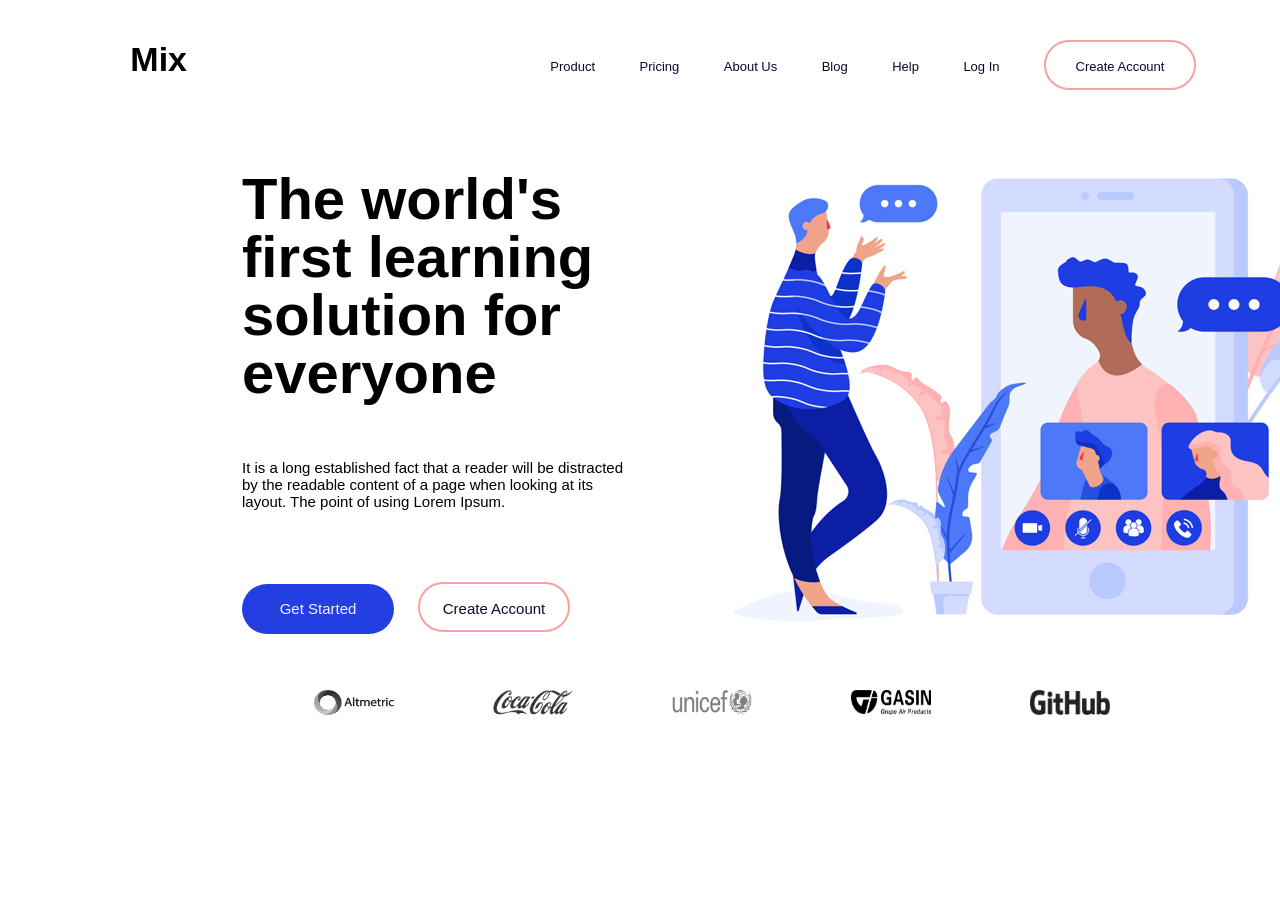
<file: 17/index.html>
<!DOCTYPE html>
<html lang="en">

<head>
    <meta charset="UTF-8">
    <title>Контент промо-страницы</title>
    <link href="https://fonts.googleapis.com/css2?family=Crete+Round&display=swap" rel="stylesheet">
    <link href="https://fonts.googleapis.com/css2?family=Crete+Round&family=Lato&display=swap" rel="stylesheet">
    <link href="css/style.css" rel="stylesheet"> </head>

<body>
    <div class="top_menu">
        <div class="logo_text">
            <h4>Mix</h4> </div>
        <div class="menu">
            <ul>
                <li><a href="selection_menu">Product</a></li>
                <li><a href="selection_menu">Pricing</a></li>
                <li><a href="selection_menu">About Us</a></li>
                <li><a href="selection_menu">Blog</a></li>
                <li><a href="selection_menu">Help</a></li>
                <li><a href="selection_menu_">Log In</a></li>
                <button class="menu_button">Create Account</button>
            </ul>
        </div>
    </div>
    <div class="block_1" id="goodsBlock">
        <div class="heading">
            <p> <b>The world's first learning
                <br> solution for everyone </b> </p>
        </div>
        <div class="plain_text">
            <p> It is a long established fact that a reader will be distracted
                <br> by the readable content of a page when looking at its
                <br> layout. The point of using Lorem Ipsum. </p>
        </div>
        <div class="button_heading">
            <button class="button1_block_1">Get Started</button>
            <button class="button2_block_1">Create Account</button>
        </div>
    </div>
    <div class="block_2"> <img src="resources/clipart.jpg" alt="Работа и время" class="full_screen_photo"> </div>
    <div class="sponsors"> <img src="resources/logo/Altmetric_rgb.png" alt="" class="image"> <img src="resources/logo/1280px-Coca-Cola_logo.svg.png" alt="" class="image"> <img src="resources/logo/UNICEF_Logo.png" alt="" class="image"> <img src="resources/logo/gasin-black-png.png" alt="" class="image"> <img src="resources/logo/GitHub-Logo%20(1).png" alt="" class="image"> </div>
    <script src="js/app.js"></script>
</body>

</html>
</file>
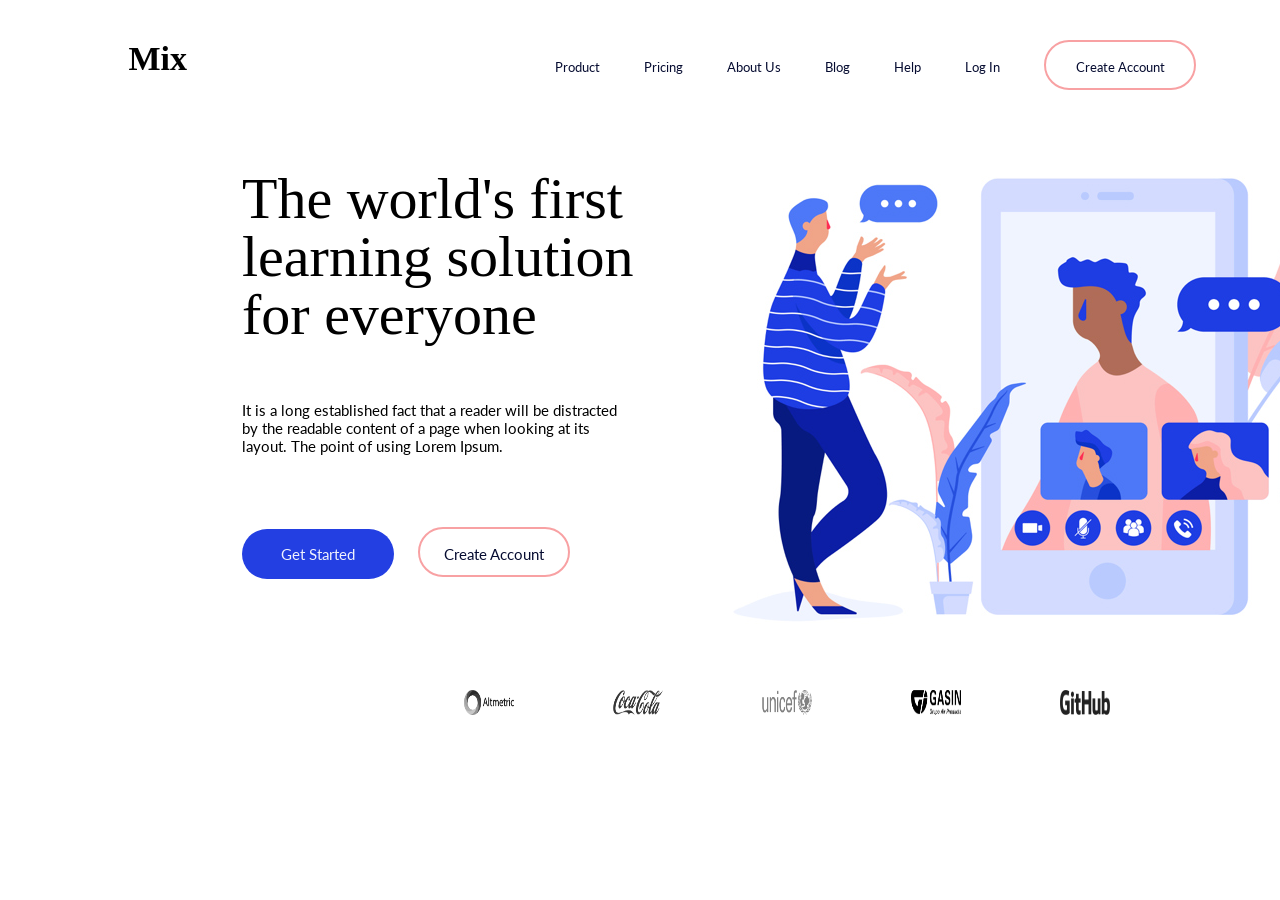
<file: 17/17/index.html>
<!DOCTYPE html>
<html lang="en">

<head>
    <meta charset="UTF-8">
    <title>Контент промо-страницы</title>
    <link href="https://fonts.googleapis.com/css2?family=Crete+Round&display=swap" rel="stylesheet">
    <link href="https://fonts.googleapis.com/css2?family=Crete+Round&family=Lato&display=swap" rel="stylesheet">
    <link href="css/style.css" rel="stylesheet"> </head>

<body>
    <div class="top_menu">
        <div class="logo_text">
            <h4>Mix</h4> </div>
        <div class="menu">
            <ul>
                <li><a href="selection_menu">Product</a></li>
                <li><a href="selection_menu">Pricing</a></li>
                <li><a href="selection_menu">About Us</a></li>
                <li><a href="selection_menu">Blog</a></li>
                <li><a href="selection_menu">Help</a></li>
                <li><a href="selection_menu_">Log In</a></li>
                <button class="menu_button">Create Account</button>
            </ul>
        </div>
    </div>
    <div class="block_1" id="goodsBlock">
        <div class="heading">
            <p> The world's first
                <br> learning solution
                <br> for everyone </p>
        </div>
        <div class="plain_text">
            <p> It is a long established fact that a reader will be distracted
                <br> by the readable content of a page when looking at its
                <br> layout. The point of using Lorem Ipsum. </p>
        </div>
        <div class="button_heading">
            <button class="button1_block_1">Get Started</button>
            <button class="button2_block_1">Create Account</button>
        </div>
    </div>
    <div class="block_2"> <img src="resources/clipart.jpg" alt="Работа и время" class="full_screen_photo"> </div>
    <div class="sponsors"> <img src="resources/logo/Altmetric_rgb.png" alt="" class="image"> <img src="resources/logo/1280px-Coca-Cola_logo.svg.png" alt="" class="image"> <img src="resources/logo/UNICEF_Logo.png" alt="" class="image"> <img src="resources/logo/gasin-black-png.png" alt="" class="image"> <img src="resources/logo/GitHub-Logo%20(1).png" alt="" class="image"> </div>
    <script src="js/app.js"></script>
</body>

</html>
</file>
<file: 17/css/style.css>
* {
    padding: 0;
    margin: 0;
}

.logo_text {
    display: block;
    width: 100px;
    height: 100px;
    margin-left: 87px;
    padding-top: 20px;
    float: left;
    font-size: 34px;
    font-family: -apple-system, BlinkMacSystemFont, 'Segoe UI', Roboto, Helvetica, Arial, sans-serif;
    opacity: 0;
    transform: translateY(20px);
    transition: all 0.4s;
}

.loaded .logo_text
{
    opacity: 1;
    transform: translateY(0);
}

.top_menu {
    display: block;
    width: 95%;
    height: 100px;
    right: 0;
    text-align: right;
    padding-right: 78px;
    padding-top: 20px;
    font-family: -apple-system, BlinkMacSystemFont, 'Segoe UI', Roboto, Helvetica, Arial, sans-serif;
}

.menu
{
    opacity: 0;
    transform: translateY(20px);
    transition: all 1s;
}

.loaded .menu
{
    opacity: 1;
    transform: translateY(0);
}

.menu ul li {
    display: inline;
    text-align: right;
}

.menu li {
    margin-right: auto;
    padding-right: 40px;
}

.menu a {
    text-decoration: none;
    color: #060c31;
    font-size: 13px;
}

.menu_button {
    font-family: -apple-system, BlinkMacSystemFont, 'Segoe UI', Roboto, Helvetica, Arial, sans-serif;
    padding: 5px 20px;
    border-radius: 30px;
    line-height: 40px;
    color: #060c31;
    background-color: #ffffff;
    box-shadow: none;
    border-color: #f8a1a3;
    /* Цвет границы */
    border-style: solid;
    font-size: 13px;
    margin: 20px 0;
    cursor: pointer;
    outline: none;
    width: 152px;
    height: 50px;
    margin-right: 20px;
}



.menu_button:hover {
    background-color: #c5c6c9;
}

.block_1 {
    display: block;
    width: 400px;
    margin-left: 55px;
    margin-top: 50px;
    height: 500px;
    float: left;
/*
    opacity: 0;
    transform: translateY(20px);
    transition: all 0.4s;
*/
}


/*
.loaded .block_1
{
    opacity: 1;
    transform: translateY(0);
}
*/

.heading {
    font-size: 58px;
    font-family: -apple-system, BlinkMacSystemFont, 'Segoe UI', Roboto, Helvetica, Arial, sans-serif;
    line-height: 1;
    opacity: 0;
    transform: translateY(70px);
    transition: all 1.5s;
    
}

.loaded .heading
{
    opacity: 1;
    transform: translateY(0);
}



.plain_text {
    margin-top: 57px;
    font-size: 15px;
    font-family: -apple-system, BlinkMacSystemFont, 'Segoe UI', Roboto, Helvetica, Arial, sans-serif;
    line-height: 1,5;
    opacity: 0;
    transform: translateY(70px);
    transition: all 2s;
}

.loaded .plain_text
{
    opacity: 1;
    transform: translateY(0);
}

.button_heading {
    margin-top: 52px;
    opacity: 0;
    transform: translateY(70px);
    transition: all 2s;
}

.loaded .button_heading
{
    opacity: 1;
    transform: translateY(0);
}


.button1_block_1 {
    font-family: -apple-system, BlinkMacSystemFont, 'Segoe UI', Roboto, Helvetica, Arial, sans-serif;
    border-radius: 30px;
    line-height: 40px;
    color: #f0f2fd;
    background-color: #233fe2;
    box-shadow: none;
    border: none;
    font-size: 15px;
    margin: 20px 0;
    cursor: pointer;
    outline: none;
    width: 152px;
    height: 50px;
    margin-right: 20px;
}

.button1_block_1:hover {
    background-color: #5060be;
}

.button2_block_1 {
    font-family: -apple-system, BlinkMacSystemFont, 'Segoe UI', Roboto, Helvetica, Arial, sans-serif;
    padding: 5px 20px;
    border-radius: 30px;
    line-height: 40px;
    color: #060c31;
    background-color: #ffffff;
    box-shadow: none;
    border-color: #f8a1a3;
    border-style: solid;
    font-size: 15px;
    margin: 20px 0;
    cursor: pointer;
    outline: none;
    width: 152px;
    height: 50px;
    margin-right: 20px;
}

.button2_block_1:hover {
    background-color: #c5c6c9;
}

.block_2 {
    height: 520px;
    width: 717px;
    margin-left: 733px;
    opacity: 0;
    transform: translateY(70px);
    transition: all 1.5s;
}

.loaded .block_2
{
    opacity: 1;
    transform: translateY(0);
}

.sponsors {
    margin-top: 50px;
    text-align: right;
    padding-right: 75px;
    display: block;
    opacity: 0;
    transform: translateY(70px);
    transition: all 1.5s;
}

.loaded .sponsors
{
    opacity: 1;
    transform: translateY(0);
}

.sponsors img {
    width: 80px;
    height: 25px;
    margin-right: 95px;
    filter: grayscale(1);
}
</file>
<file: 17/17/css/style.css>
* {
    padding: 0;
    margin: 0;
}

.logo_text {
    display: block;
    width: 100px;
    height: 100px;
    margin-left: 87px;
    padding-top: 20px;
    float: left;
    font-size: 34px;
    font-family: 'CreteRound', serif;
    opacity: 0;
    transform: translateY(20px);
    transition: all 0.4s;
}

.loaded .logo_text
{
    opacity: 1;
    transform: translateY(0);
}

.top_menu {
    display: block;
    width: 95%;
    height: 100px;
    right: 0;
    text-align: right;
    padding-right: 78px;
    padding-top: 20px;
    font-family: 'Lato', sans-serif;
}

.menu
{
    opacity: 0;
    transform: translateY(20px);
    transition: all 1s;
}

.loaded .menu
{
    opacity: 1;
    transform: translateY(0);
}

.menu ul li {
    display: inline;
    text-align: right;
}

.menu li {
    margin-right: auto;
    padding-right: 40px;
}

.menu a {
    text-decoration: none;
    color: #060c31;
    font-size: 13px;
}

.menu_button {
    font-family: 'Lato', sans-serif;
    padding: 5px 20px;
    border-radius: 30px;
    line-height: 40px;
    color: #060c31;
    background-color: #ffffff;
    box-shadow: none;
    border-color: #f8a1a3;
    /* Цвет границы */
    border-style: solid;
    font-size: 13px;
    margin: 20px 0;
    cursor: pointer;
    outline: none;
    width: 152px;
    height: 50px;
    margin-right: 20px;
}



.menu_button:hover {
    background-color: #c5c6c9;
}

.block_1 {
    display: block;
    width: 400px;
    margin-left: 55px;
    margin-top: 50px;
    height: 500px;
    float: left;
/*
    opacity: 0;
    transform: translateY(20px);
    transition: all 0.4s;
*/
}


/*
.loaded .block_1
{
    opacity: 1;
    transform: translateY(0);
}
*/

.heading {
    font-size: 58px;
    font-family: 'CreteRound', serif;
    line-height: 1;
    opacity: 0;
    transform: translateY(70px);
    transition: all 1.5s;
    
}

.loaded .heading
{
    opacity: 1;
    transform: translateY(0);
}



.plain_text {
    margin-top: 57px;
    font-size: 15px;
    font-family: 'Lato', sans-serif;
    line-height: 1,5;
    opacity: 0;
    transform: translateY(70px);
    transition: all 2s;
}

.loaded .plain_text
{
    opacity: 1;
    transform: translateY(0);
}

.button_heading {
    margin-top: 52px;
    opacity: 0;
    transform: translateY(70px);
    transition: all 2s;
}

.loaded .button_heading
{
    opacity: 1;
    transform: translateY(0);
}


.button1_block_1 {
    font-family: 'Lato', sans-serif;
    border-radius: 30px;
    line-height: 40px;
    color: #f0f2fd;
    background-color: #233fe2;
    box-shadow: none;
    border: none;
    font-size: 15px;
    margin: 20px 0;
    cursor: pointer;
    outline: none;
    width: 152px;
    height: 50px;
    margin-right: 20px;
}

.button1_block_1:hover {
    background-color: #5060be;
}

.button2_block_1 {
    font-family: 'Lato', sans-serif;
    padding: 5px 20px;
    border-radius: 30px;
    line-height: 40px;
    color: #060c31;
    background-color: #ffffff;
    box-shadow: none;
    border-color: #f8a1a3;
    border-style: solid;
    font-size: 15px;
    margin: 20px 0;
    cursor: pointer;
    outline: none;
    width: 152px;
    height: 50px;
    margin-right: 20px;
}

.button2_block_1:hover {
    background-color: #c5c6c9;
}

.block_2 {
    height: 520px;
    width: 717px;
    margin-left: 733px;
    opacity: 0;
    transform: translateY(70px);
    transition: all 1.5s;
}

.loaded .block_2
{
    opacity: 1;
    transform: translateY(0);
}

.sponsors {
    margin-top: 50px;
    text-align: right;
    padding-right: 75px;
    display: block;
    opacity: 0;
    transform: translateY(70px);
    transition: all 1.5s;
}

.loaded .sponsors
{
    opacity: 1;
    transform: translateY(0);
}

.sponsors img {
    width: 50px;
    height: 25px;
    margin-right: 95px;
    filter: grayscale(1);
}
</file>
